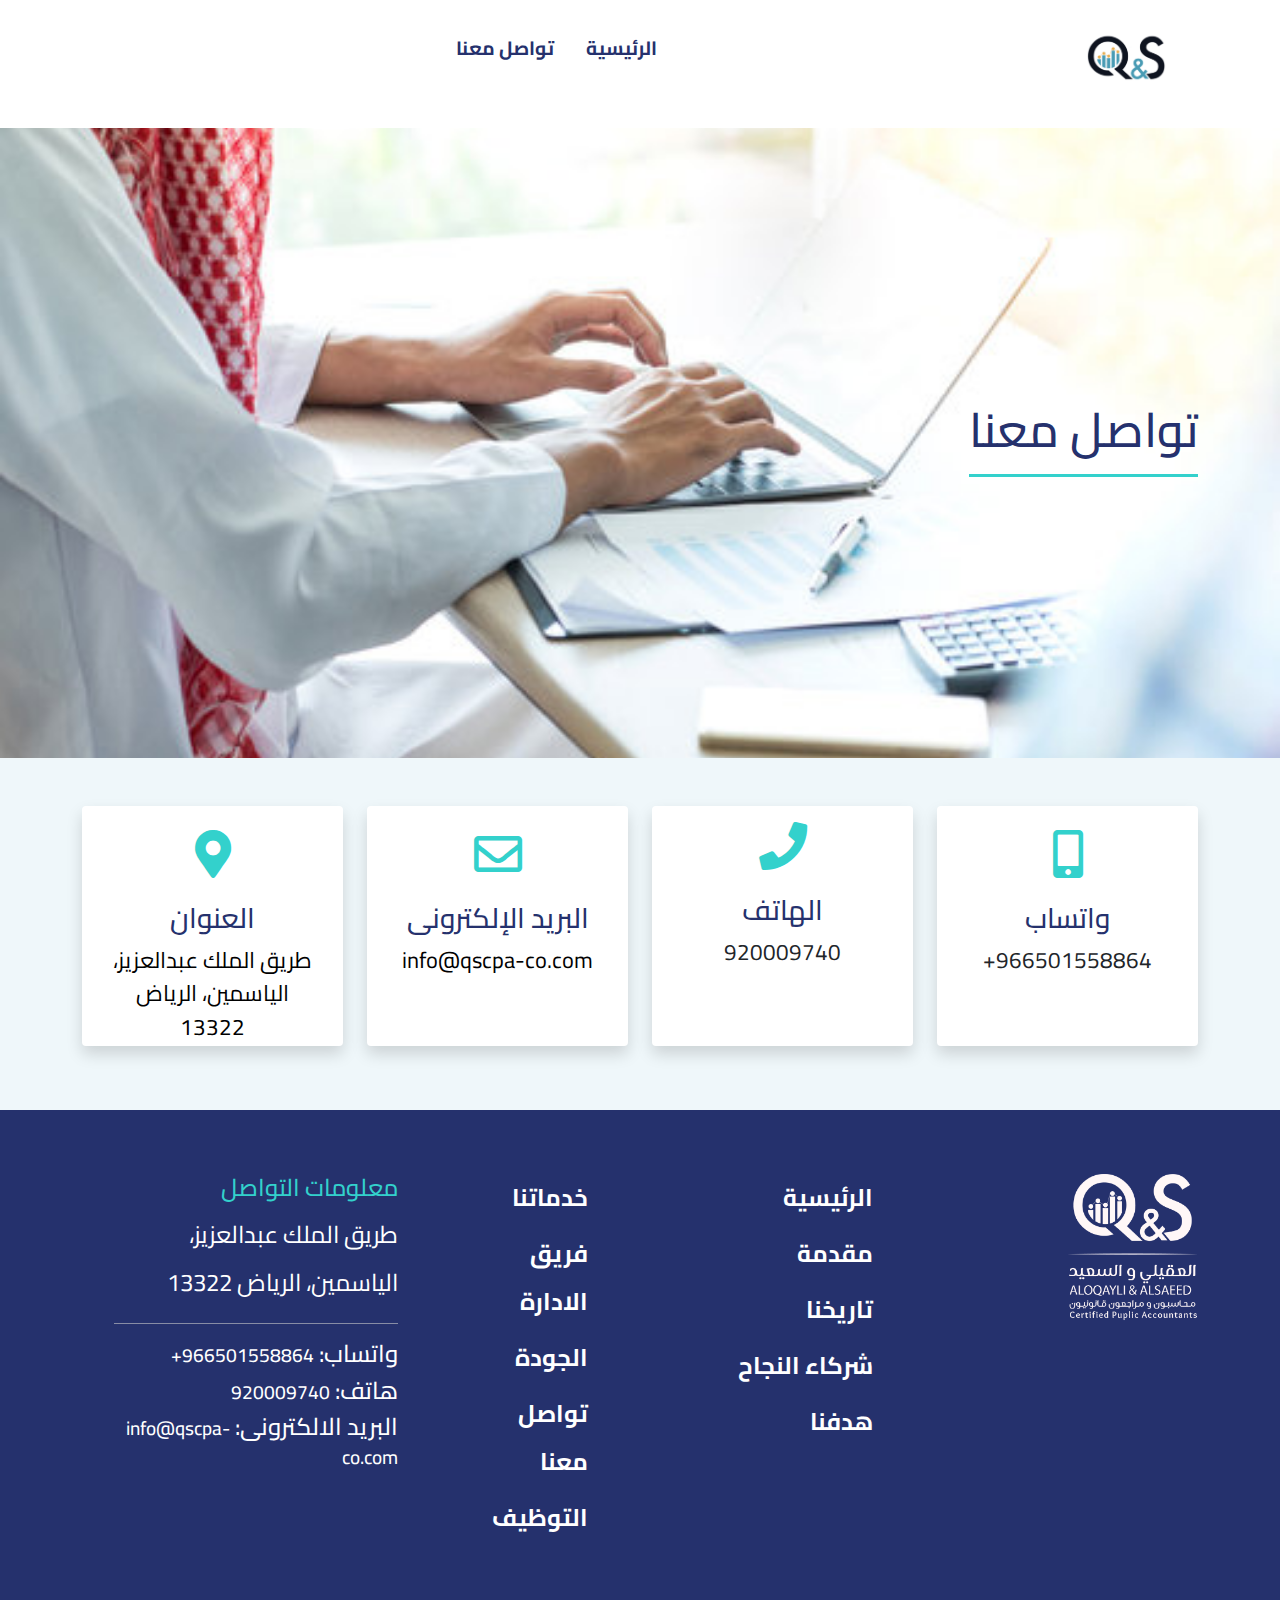
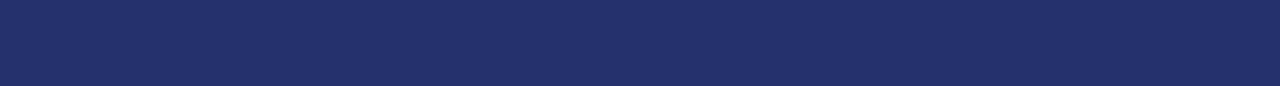
<file: contactUs.html>
<!DOCTYPE html>
<html lang="ar" dir="rtl">
<head>
    <meta charset="UTF-8">
    <meta http-equiv="X-UA-Compatible" content="IE=edge">
    <meta name="viewport" content="width=device-width, initial-scale=1.0">
    <title>Document</title>
    <link rel="preconnect" href="https://fonts.googleapis.com">
    <link rel="preconnect" href="https://fonts.gstatic.com" crossorigin>
    <!-- font family link-------------------------------------- -->
    <link href="https://fonts.googleapis.com/css2?family=Cairo:wght@400;500&family=Open+Sans:wght@300;400;500&display=swap" rel="stylesheet">
    <!-- fontawesome liberary link------------------------------ -->
    <link rel="stylesheet" href="./assets/css/all.min.css">
    <!-- css bootstrap link---------------------------------------- -->
    <link rel="stylesheet" href="./assets/css/bootstrap.min.css">
    <!-- website css style file------------------------------=--- -->
    <link rel="stylesheet" href="./assets/css/style.css">
    <link rel="stylesheet" href="./assets/css/contact.css">
</head>
<body>
        <!-- navbar section---------------------------------------------------- ---->
        <nav class="navbar navbar-expand-lg bg-body-tertiary  shadow-3">
            <div class="container">
              <a class="navbar-brand" href="#">
                 <img class="" src="assets/images/شعار.png" alt=""class="nav-logo"></a>
              <button class="navbar-toggler " type="button" data-bs-toggle="collapse" data-bs-target="#navbarNav" aria-controls="navbarNav" aria-expanded="false" aria-label="Toggle navigation">
                
                <i class="fas fa-bars navbar-toggler-icon "></i> 
              </button>
              <div class="collapse navbar-collapse" id="navbarNav">
                <ul class="navbar-nav m-auto ">
                  <li class="nav-item">
                    <a class="nav-link active" aria-current="page" href="index.html">الرئيسية</a>
                  </li>
                  
                  <li class="nav-item">
                    <a class="nav-link" href="#">تواصل معنا</a>
                  </li>
                </ul>
              </div>
            </div>
          </nav>   
          
          <section class="contact-banner d-flex align-items-center ">
            <div class="layer"></div>
            <div class="container ">
            <h1>تواصل معنا</h1>
            </div>
          </section>

          <section class="contact-content">
            <div class="container">
              <div class="row">
                <div class="col-lg-3 text-center mb-3">
                  <div class="content bg-white shadow rounded">
                    <div class="icon">
                      <i class="fas fa-mobile-alt"></i>
                    </div>
                    <h3>واتساب</h3>
                    <p>966501558864+</p>
                  </div>
                </div>

                <div class="col-lg-3 text-center mb-3">
                  <div class="content p-3 bg-white shadow rounded  contact-info footer-content">
                    <div class="icon">
                      <i class="fas fa-phone"></i>
                    </div>
                    <h3>الهاتف</h3>
                    <p>920009740</p>
                   
                  </div>
                </div>

                <div class="col-lg-3 text-center mb-3">
                  <div class="content bg-white shadow rounded ">
                    <div class="icon">
                      <i class="far fa-envelope"></i>
                    </div>
                    <h3>البريد الإلكترونى</h3>
                    <p><a href="mailto:info@qscpa-co.com">info@qscpa-co.com</a></p>
                  </div>
                </div>

                <div class="col-lg-3 text-center ">
                  <div class="content bg-white shadow rounded ">
                    <div class="icon">
                      <i class="fas fa-map-marker-alt"></i>
                    </div>
                    <h3>العنوان</h3>
                    <p><a href="https://goo.gl/maps/yN8ATQqkgqhKjRiD8">طريق الملك عبدالعزيز، الياسمين، الرياض 13322</a></p>
                  </div>
                </div>
              </div>
            </div>
          

          </section>
    
    
    <footer>
      
        <div class="container">
          <div class="row">
            <div class="col-lg-3">
             <div class="logo footer-content  ">
              <img src="assets/images/footer-logo.png" alt="">
             </div>
          </div>
          
          <div class="col-lg-3">
            <div class="first-links links footer-content">
              
                <ul class=" ">
                  <li class="">
                    <a class="" aria-current="page" href="#">الرئيسية</a>
                  </li>
                  <li class="">
                    <a class="" href="index.html#about">مقدمة</a>
                  </li>
                  <li class="">
                    <a class="" href="index.html#history">تاريخنا</a>
                  </li>
                  <li class="">
                    <a class="" href="index.html#clients">شركاء النجاح</a>
                  </li>
                  <li class="">
                    <a class="" href="index.html#goal">هدفنا</a>
                  </li>
                
              </ul>
            </div>
          </div>
          <div class="col-lg-2">
               <div class="sec-links links footer-content">
                <ul>
                  <li class="">
                    <a class="" href="index.html#service">خدماتنا</a>
                  </li>
                  <li class="">
                    <a class="" href="index.html#team">فريق الادارة</a>
                  </li>
                  <li class="">
                    <a class="" href="index.html#quality">الجودة</a>
                  </li>
                  <li class="">
                    <a class="" href="#">تواصل معنا</a>
                  </li>
                  <li class="">
                    <a class="" href="#">التوظيف</a>
                  </li>
                </ul>
               </div>
          </div>
          <div class="col-lg-4">
            <div class="contact-info footer-content">
              <ul>
              <li class="heading"><h4>معلومات التواصل</h4></li>
              <li><p>طريق الملك عبدالعزيز، الياسمين، الرياض 13322</p></li>
              <li><div class="line"></div></li>
              
                <li><h4>واتساب: <span class="">966501558864+</span></h4></li>
                <li><h4>هاتف: <span >920009740</span></h4></li>
               
                <li><h4>البريد الالكترونى: <span><a href="mailto:info@qscpa-co.com">info@qscpa-co.com</a></span></h4></li>
              </ul>
            </div>
          </div>
        </div>
        </div>
      </footer>
      <script src="assets/js/bootstrap.bundle.min.js"></script>
</body>
</html>
</file>
<file: assets/css/style.css>
/* global style ---------------------------- */
:root {
    --dark-color: #25316d;
    --green-color: #33d1cc;
    --red-color: #ff3150;
    --yellow-color: #ffc400;
    --section-color: #eff7fa;
  }
  body {
    font-family: 'Cairo', sans-serif;
    /* font-family: 'Montserrat Alternates', sans-serif; */

    /* font-family: 'Open Sans', sans-serif; */
    scroll-behavior: smooth;
  }
  .navbar a{
    text-decoration: none;
    color: var(--dark-color) !important;
    font-weight: bold;
    font-size: 1.2rem;
    padding: 0 1rem  !important;

  }
  @media (min-width:993px) and (max-width:1199px){
    .navbar a{
      font-size: 0.9rem !important;
      
    }
    .icon span{
       font-size: 0.8rem;
       
    }
   
  }
  section{
    margin-top: 8rem;
    padding: 3rem;
  
  }
  p{
    font-size: 1.5rem;
    line-height: 2;
  }
  h2{
    color: var(--dark-color);
    font-size: 3rem;
    font-weight: bold;
    position:relative;
    z-index: 666666666;
    margin-bottom: 3.5rem;
    
  }
  h3{
    color: var(--green-color);
    margin-top: 1.5rem;
  }
  h5{
    color:var(--dark-color);
    margin-bottom: 1.5rem;
  }

  ul li{
    line-height: 2;
    margin-bottom: 0.5rem;
  }
  /* media query */
  @media (min-width:300px) {
    html{
          font-size: 11px;
    }

    img{
        width: 80%;
    }
  
   
}

@media (min-width:567px) {
    html{
          font-size: 13px;
    }
    img{
        width: 70%;
    }
   
}
@media (min-width:768px){
    html{
        font-size: 14px;
    }
    img{
        width: 80%;
    }
  
}
@media (min-width:992px){
    html{
        font-size: 16px;
    }
    img{
        width: 100%;
    }
}
ul{
  list-style: none;
}
  

  /* navbar style------------------------- */
  .navbar{
    position: fixed !important;
    top:0;
    left: 0;
    z-index: 99999999999999 !important;
    background-color: #fff !important;
    width: 100%;

  }
  .navbar .navbar-toggler{
    color: var(--dark-color);
    font-size: 2rem;
 
  }
  .navbar img{
    width: 5rem;
    height: 5rem;
    margin-top: 0.5rem;
  }
  
  /* banner section style------------------------------------ */
  .banner{
    background-image: url("../images/الرئيسية.jpg");
    background-repeat: no-repeat;
    height: 90vh;
    background-size: cover;
  
position: relative;
  }
  @media(min-width:350px) and (max-width:1200px){
    .banner{
      height: 40vh;
    }
  }

  .banner__content{
    height: 100%;
    z-index: 3333;
  }
  .banner__content img{

    position: absolute;
    width: 20%;
  }
  /* about section style----------------------------------- */

  .about__content{
    text-align: justify;
  }
  .about__img{
    border: 0.8rem solid var(--dark-color);
    height: 80%;
  }
  .about__img img{
    width: 100%;
  }
  .about img{
    width: 100%;
    height: 100%;
  }
  /* history section style--------------------------------------- */

  .history .card{
    padding: 3rem;
    border-right: 1rem solid var(--dark-color);
    margin: 3rem auto;
    transition: 1s ease-in-out;
    text-align: justify;
  }
  .history .card:hover{
    transform: translateY(-1rem);

  }

  /* clients style  */

  .clients .box{
    width: 30%;

  }
  .clients .box img{
    width: 60%;
  }
  .clients .img-box{
    width: 30%;
  }
  /* .clients .logo{
    width: 60%;
  } */
  .client-img{
    width:100%;
    height: 100%;
  }
  .client-img img{
    width: 100%;
    height: 80%;
    border: 1rem solid var(--dark-color);
  }
  .clients .img1{
    background-color: #fff;
  }
  @media (max-width: 992px){
     .clients .img1{
      display: none !important;
     }
    }
    /* .clients .nusr-logo{
      width:10% ;
     
    } */
    .haker-logo{
      position: relative;
      left: 4%;
    }
    .partener-img{
      opacity: 0.1;
    }
    
     /* transform: translateX(2.8rem); */

    
    .img-box-logo{
      width: 13%;
     
      position: relative;
      left: 5%;
    }
    /* .img-logo{
      width: 20%;
    }
    .img-logo img{
       width: 50%;
    }
   */

  /* goals section style */
 
  .goal {
    background-color: var(--section-color);
  }
  .goal .card{
     border-radius: 2rem;
     padding: 3rem;
     margin-top: 2rem;
     background-color: #fff;
     transition: 1s ease-in-out;
     margin-bottom: 3rem;
  }
  .goal .card:hover{
    transform: scale(1.1);
  }
  .goal .card i{
    color: var(--dark-color);
    margin-left: 1rem;
  }
  .goal .card h3{
    color : var(--green-color);
  }

/* service style section  */
.service{
  position: relative;
}
.service .top-img{
  position: absolute;
  right: 0;
  bottom: 5%;
  left:70%;
  width: 30%;
  z-index: -11;
}

.service .bottom-img{
  position: absolute;
  left: 0;
  top: 30%;
  width: 40%;
  z-index: -11;
}
.service .container{

  padding-top: 2rem;
}
.service .top-data{
  margin-bottom: 5rem;
}
.service i {
  margin-left: 0.3rem;
  color: var(--dark-color);
  font-size: 1rem;
}

.service button{
  background-color: var(--dark-color);
  color: var(--green-color);
  padding: 0.6rem 0.4rem;
  border-radius: 0.5rem;
}
.service button:hover{
  background-color: var(--green-color);
  color: var(--dark-color);
}
/* start our team section */
.our-team {
  padding-top: 2rem;
}
  /* about section style----------------------------------- */
 
.our-team-card{
  height: 44rem;
  padding: 0.5rem ;
  background-color: var(--section-color);
  border-radius: 10%;
  margin-left: 1rem;

}
@media (min-width:300px) and (max-width:380px){
  .our-team-card{
    height:  56rem;
  padding-bottom: 1rem;

  }
     
}
.our-team-card h3 , .our-team-card h5{
  margin-right: 2rem;
}
.our-team-card i{
  position: relative;
  right: 50%;
  /* left: 50%; */
top: -5%;
  transform: translate(50% );
  font-size: 4rem;
  color: var(--dark-color);

}
/* quality section style */
.quality h {
  padding-bottom : 2rem;
}

.quality-img{
  width: 100%;
}
.quality-img img{
  width: 100%;
}
.quality-content{
  text-align: justify;
}
/* footer section style */
footer{
  background-color: var(--dark-color);
  padding: 4rem;
  color: #fff;
}
footer .footer-content{
  margin-bottom: 2rem;
  padding-bottom: 2rem;
 
}
footer .links a{
  color: #fff;
  font-weight: bold;
  font-size: 1.7rem;
}
footer .logo img{
  width: 50%;
}
footer .links a{
  color: #fff;
  font-weight: bold;
  font-size: 1.5rem;
  text-decoration: none;
}
footer .heading{
  color: var(--green-color);

}
footer .line{
  height: 1px;
  width: 100%;
  background-color: #ccc;
  opacity: 0.6;
  margin: 1rem 0;
}
</file>
<file: assets/css/contact.css>
:root {
    --dark-color: #25316d;
    --green-color: #33d1cc;
    --red-color: #ff3150;
    --yellow-color: #ffc400;
    --section-color: #eff7fa;
  }
.contact-banner{
    height: 70vh;
    background-image: url("/assets/images/تواصل.jpg");
    background-repeat: no-repeat;
    background-size: cover;
    background-position: center;
}
@media(min-width:350px) and (max-width:1200px){
    .contact-banner{
      height: 40vh;
    }
  }
h1{
    font-size: 3rem;
    color: var(--dark-color);
  
    width: fit-content;
   
}
h1::after{
    content: "";
    display: block;
    width: 100%;
    height: 0.2rem;
    margin-top: 1rem;
    color: var(--green-color);
    background-color: var(--green-color);
}
.contact-content{
    background-color: var(--section-color);
    margin-top: 0;
}

.contact-content .content{
    padding: 1.5rem;
    height: 15rem;
}
.contact-content h3{
    color: var(--dark-color);
}
.contact-content i{
    font-size: 3rem;
    color: var(--green-color);
}
.contact-content a{
    text-decoration: none;
    color: #000;
}
.contact-content p{
    line-height: 1.5;
    font-size: 1.4rem;
}
.footer-content a{
    text-decoration: none;
}
.footer-content span {
    font-size: 1.2rem;
    color:#fff
}
.footer-content a{
    color: #fff;
}
</file>
